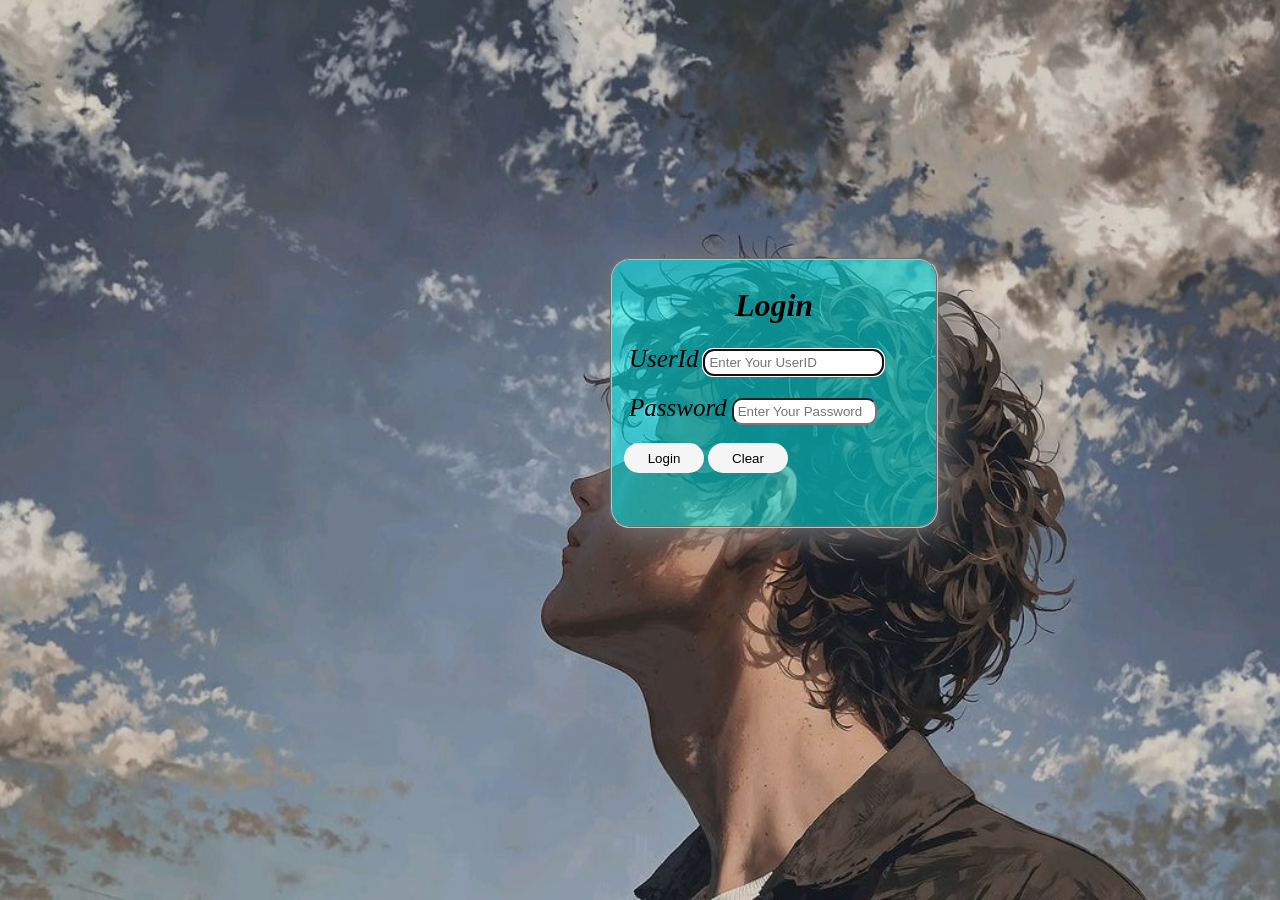
<file: index.html>
<html>
    <head>
        <title>
         Login
        </title>
        <img href="photo.jpg"  rel="icon">

    <script>
        function login() {
            let user = document.getElementById("userid").value;
            let pass = document.getElementById("password").value;

            if (user !== "" && isNaN(Number(user)) &&
                pass !== "" && !isNaN(Number(pass))) {

                window.location.href = "heart/index.html";

            } else {
                alert("Invalid User ID or Password!");
            }
        }

    </script>
    <style>
      .box {
    transition: transform 0.3s ease;
}

.box:hover {
    transform: translateY(-10px);
}
        #NS{
         margin-left:600px;
         margin-top: 250px ;
        }
        #km{
          background-color: rgba(0, 255, 255, 0.5);
          border-radius: 20px ;
          height: 250px ;
           width: 300px ;
            box-shadow: 5px 5px 35px gray;
        }
        #nn{
          text-align: center;
        }
        #ram{
          padding: 5px ;
          font-size:25px ;
        }
        #rama{
          padding: 5px ;
          font-size:25px ;
        }
        #userid{
          padding: 4px ;
           border-radius: 10px;
        }
         #password{
          padding: 4px ;
          width: 145px ;
          border-radius: 10px;
        }
        #pp{
          height: 30px;
          width: 80px ;
          border-radius:20px  ;
          background-color: whitesmoke;
          border: 5px  black;
          box-shadow: 0px, 0px, 0px, 30px  whitesmoke;
        }
        #cs{
            background-image:
        linear-gradient(rgba(0, 0, 0, 0.1), rgba(0, 0, 0, 0.1)),
        url("photo.jpg");
        
    background-size: cover;
    background-position: center;
    background-repeat: no-repeat;
        }
    </style>
    </head>
    <body id="cs">
        <div class="box" id="NS">
        <fieldset    id="km" >
            <legend ></legend>
            <form>
              <h1 id="nn"><i>Login</i></h1>
              
        
                 <label id="ram"><i>UserId</i></label><input  id="userid" type="text" placeholder="Enter Your UserID" required autofocus tabindex="1">
                 <br>
                 <br>
                 <label id="rama"><i>Password</i></label><input id="password" type="password" placeholder="Enter Your Password" required autofocus tabindex="2">
 <br>
                 <br>
                 <button id="pp" onclick="login()" type="button">Login</button>
              
                 <button id="pp" type="reset">Clear</button>
                 

            </form>
        </fieldset>
        </div>
    </body>
</html>
</file>
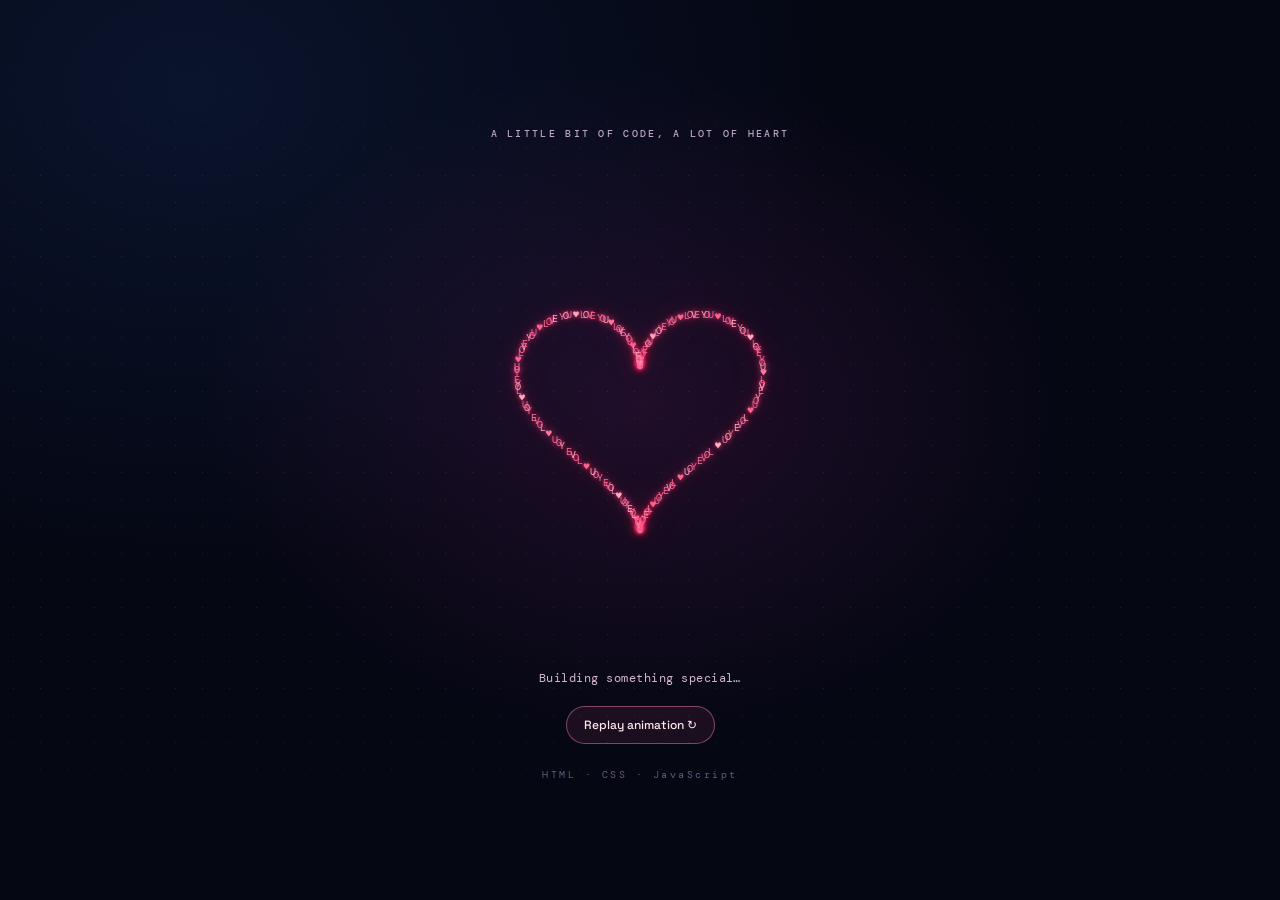
<file: heart/index.html>
<!DOCTYPE html>
<html lang="en">
<head>
  <meta charset="UTF-8" />
  <meta name="viewport" content="width=device-width, initial-scale=1.0" />
  <title>Text Heart Animation</title>
  <link rel="stylesheet" href="style.css" />
</head>
<body>
  <main class="scene">
    <div class="topline">A LITTLE BIT OF CODE, A LOT OF HEART</div>
    <section class="heart-stage" aria-label="Animated heart made of text">
      <div id="heart" class="heart" aria-hidden="true"></div>
    </section>
    <p class="caption" id="caption">Building something special…</p>
    <button id="replay" type="button">Replay animation ↻</button>
    <div class="hint">HTML · CSS · JavaScript</div>
  </main>
  <script src="script.js"></script>
</body>
</html>
</file>
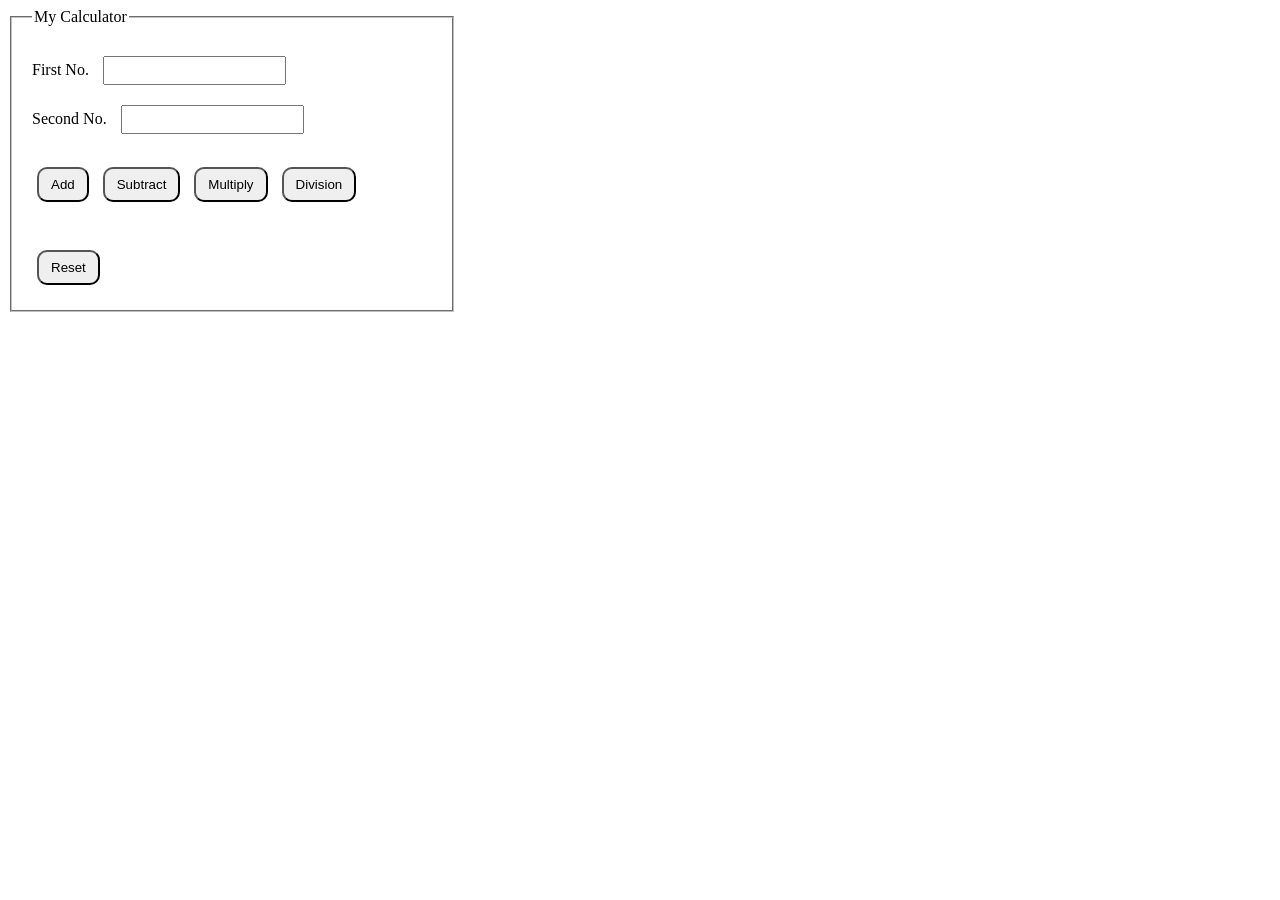
<file: heart/dn.html>
<!DOCTYPE html>
<html>
<head>
    <title>Calculator</title>

    <style>
        #bn {
            width: 400px;
            padding: 20px;
        }

        input[type="number"] {
            margin: 10px;
            padding: 5px;
        }

        input[type="button"] {
            margin: 5px;
            padding: 8px 12px;
            border-radius: 10px;
            cursor: pointer;
        }

        #result {
            font-size: 20px;
            color: green;
            font-weight: bold;
        }
    </style>

    <script>
        function calculate(operation) {
            let f_n = Number(document.getElementById("txt1").value);
            let s_n = Number(document.getElementById("txt2").value);
            let sum=f_n+s_n; 
            window.alert("Sum is :"+ sum); 
            /*let result;

            if (operation === "add") {
                result = f_n + s_n;
            }
            else if (operation === "subtract") {
                result = f_n - s_n;
            }
            else if (operation === "multiply") {
                result = f_n * s_n;
            }
            else if (operation === "divide") {
                if (s_n === 0) {
                    alert("Cannot divide by zero!");
                    return;
                }
                result = f_n / s_n;
            } */

            document.getElementById("result").innerText =
                "Result: " + result;
        }

        function resetCalc() {
            document.getElementById("txt1").value = "";
            document.getElementById("txt2").value = "";
            document.getElementById("result").innerText = "";
        }
    </script>
</head>

<body>
    <fieldset id="bn">
        <legend>My Calculator</legend>

        First No.
        <input type="number" id="txt1">
        <br>

        Second No.
        <input type="number" id="txt2">
        <br><br>

        <input type="button" value="Add"
            onclick="calculate('add')">

        <input type="button" value="Subtract"
            onclick="calculate('subtract')">

        <input type="button" value="Multiply"
            onclick="calculate('multiply')">

        <input type="button" value="Division"
            onclick="calculate('divide')">

        <br><br>

        <p id="result"></p>

        <input type="button" value="Reset"
            onclick="resetCalc()">
    </fieldset>
</body>
</html>
</file>
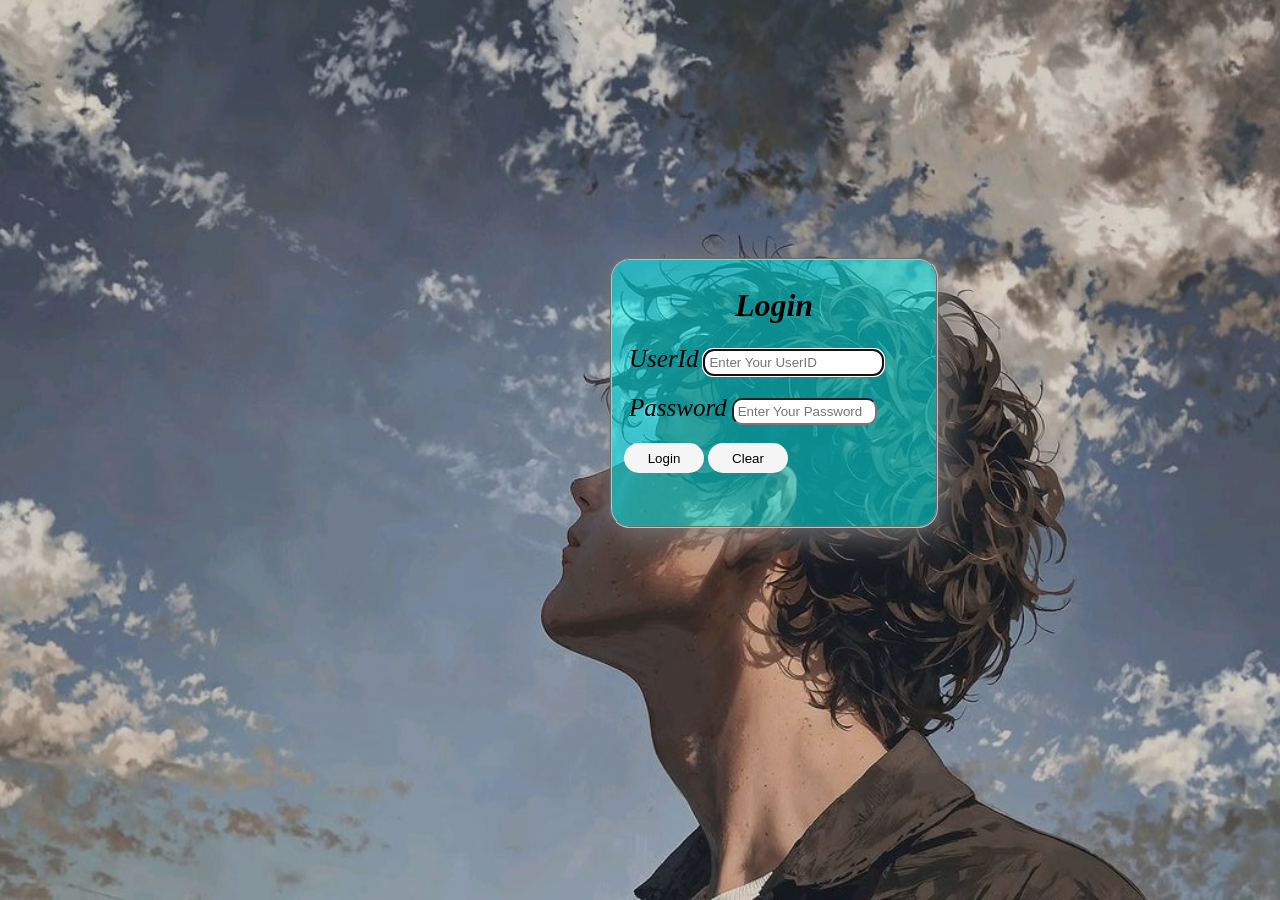
<file: heart/ll.html>
<html>
    <head>
        <title>
         Login
        </title>
        <img href="photo.jpg"  rel="icon">

    <script>
        function login() {
            let user = document.getElementById("userid").value;
            let pass = document.getElementById("password").value;

            if (user !== "" && isNaN(Number(user)) &&
                pass !== "" && !isNaN(Number(pass))) {

                window.location.href = "./index.html";

            } else {
                alert("Invalid User ID or Password!");
            }
        }

    </script>
    <style>
      .box {
    transition: transform 0.3s ease;
}

.box:hover {
    transform: translateY(-10px);
}
        #NS{
         margin-left:600px;
         margin-top: 250px ;
        }
        #km{
          background-color: rgba(0, 255, 255, 0.5);
          border-radius: 20px ;
          height: 250px ;
           width: 300px ;
            box-shadow: 5px 5px 35px gray;
        }
        #nn{
          text-align: center;
        }
        #ram{
          padding: 5px ;
          font-size:25px ;
        }
        #rama{
          padding: 5px ;
          font-size:25px ;
        }
        #userid{
          padding: 4px ;
           border-radius: 10px;
        }
         #password{
          padding: 4px ;
          width: 145px ;
          border-radius: 10px;
        }
        #pp{
          height: 30px;
          width: 80px ;
          border-radius:20px  ;
          background-color: whitesmoke;
          border: 5px  black;
          box-shadow: 0px, 0px, 0px, 30px  whitesmoke;
        }
        #cs{
            background-image:
        linear-gradient(rgba(0, 0, 0, 0.1), rgba(0, 0, 0, 0.1)),
        url("photo.jpg");
        
    background-size: cover;
    background-position: center;
    background-repeat: no-repeat;
        }
    </style>
    </head>
    <body id="cs">
        <div class="box" id="NS">
        <fieldset    id="km" >
            <legend ></legend>
            <form>
              <h1 id="nn"><i>Login</i></h1>
              
        
                 <label id="ram"><i>UserId</i></label><input  id="userid" type="text" placeholder="Enter Your UserID" required autofocus tabindex="1">
                 <br>
                 <br>
                 <label id="rama"><i>Password</i></label><input id="password" type="password" placeholder="Enter Your Password" required autofocus tabindex="2">
 <br>
                 <br>
                 <button id="pp" onclick="login()" type="button">Login</button>
              
                 <button id="pp" type="reset">Clear</button>
                 

            </form>
        </fieldset>
        </div>
    </body>
</html>
</file>
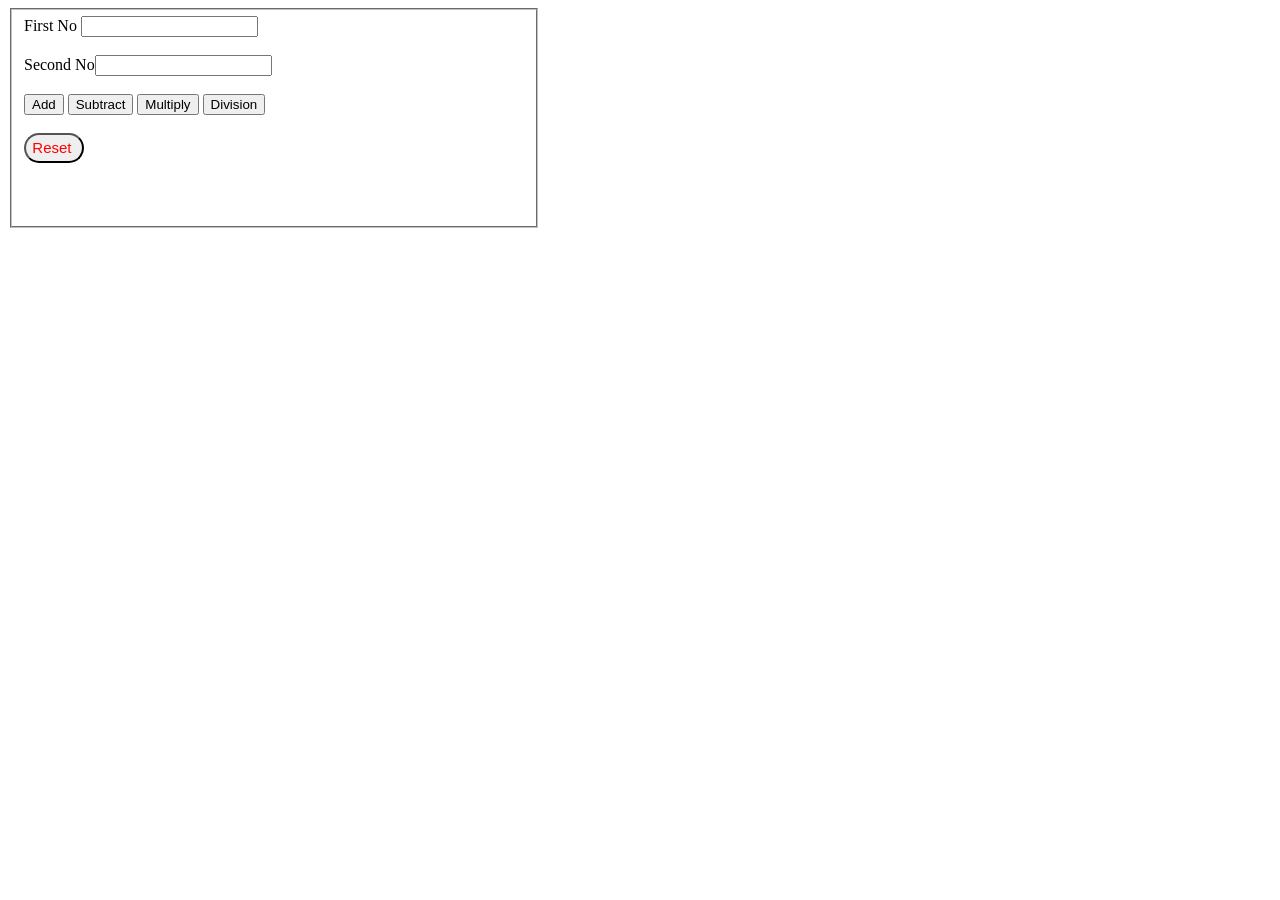
<file: heart/nn.html>
<html>
    <head>
        <title>Calculator</title>
        <script>
            function Add()
            {
                let f_n= document.getElementById("txt1").value;
                let S_n= document.getElementByID("txt2").value ; 
                let sum=f_n+S_n ; 
                window.alert("Sum is :"+sum); 
            }
            function ds()
            {
                window.alert(document.getElementById("txt1"));
            }
        </script>
        <style>
            #bn{
                width: 500px ;
                height: 200px ;
            }
            #btn{
                height: 30px;
                width: 60px;
                color: red;
                font-size: 15px ;
                border-radius: 20px ;
            }
        </style>
    </head>
    <body>
        <fieldset id="bn">
        
       First No <input type="number" id="txt1" >
       <br>
    </br>
       Second No<input type="number" id="txt2">
        
        <br>
        <br>

        <input type="button" value="Add"  id="btn1" name="btn"  onclick="ds()">
        <input type="button" value="Subtract" >
        <input type="button" value="Multiply" >
        <input type="button" value="Division" >
<br>
<br>

        <input type="button" id="btn" name="btn" value="Reset " onclick="popup()">
    </fieldset>
    </body>
</html>
</file>
<file: heart/style.css>
@import url('https://fonts.googleapis.com/css2?family=DM+Mono:wght@400;500&family=Space+Grotesk:wght@400;500;600;700&display=swap');

:root {
  color-scheme: dark;
  --bg: #050713;
  --pink: #ff668f;
  --hot-pink: #ff9bb4;
  --text: #f7eaf0;
}

* { box-sizing: border-box; }

body {
  margin: 0;
  min-height: 100vh;
  display: grid;
  place-items: center;
  overflow: hidden;
  background:
    radial-gradient(ellipse at 50% 45%, rgba(70, 23, 72, .42), transparent 48%),
    radial-gradient(ellipse at 15% 10%, rgba(22, 54, 111, .28), transparent 42%),
    var(--bg);
  color: var(--text);
  font-family: 'Space Grotesk', system-ui, sans-serif;
}

body::before {
  content: "";
  position: fixed;
  inset: 0;
  pointer-events: none;
  opacity: .16;
  background-image: radial-gradient(rgba(255,255,255,.65) .7px, transparent .7px);
  background-size: 27px 27px;
  mask-image: linear-gradient(transparent, black 20%, black 80%, transparent);
}

.scene {
  width: min(94vw, 820px);
  min-height: 92vh;
  display: flex;
  flex-direction: column;
  align-items: center;
  justify-content: center;
  padding: 26px 12px 20px;
  text-align: center;
  position: relative;
}

.topline {
  color: #bba5c8;
  font: 500 10px/1.5 'DM Mono', monospace;
  letter-spacing: .23em;
  margin-bottom: 8px;
}

.heart-stage {
  width: min(88vw, 610px);
  height: min(67vh, 520px);
  min-height: 310px;
  display: grid;
  place-items: center;
  position: relative;
}

.heart {
  position: relative;
  width: 100%;
  height: 100%;
  overflow: visible;
  filter: drop-shadow(0 0 13px rgba(255, 70, 126, .15));
}

.heart-char {
  position: absolute;
  left: 0;
  top: 0;
  white-space: pre;
  color: var(--pink);
  font-family: 'DM Mono', monospace;
  font-size: clamp(7px, 1.05vw, 10px);
  line-height: 1;
  opacity: 0;
  transform: translate(-50%, -50%) scale(.45);
  animation: appear .34s cubic-bezier(.16, .8, .3, 1.15) forwards;
  text-shadow: 0 0 5px rgba(255, 84, 139, .9), 0 0 14px rgba(255, 43, 113, .5);
  user-select: none;
}

.heart-char:nth-child(3n) { color: #ffb0c2; }
.heart-char:nth-child(5n) { color: #ff7ba0; text-shadow: 0 0 8px rgba(255, 105, 157, .95); }

.caption {
  margin: 0 0 17px;
  min-height: 20px;
  color: #d4b8d2;
  font: 12px/1.5 'DM Mono', monospace;
  letter-spacing: .04em;
}

button {
  appearance: none;
  border: 1px solid rgba(255, 143, 180, .45);
  color: #ffeaf1;
  background: rgba(255, 91, 145, .09);
  border-radius: 999px;
  padding: 10px 17px;
  font: 500 12px 'Space Grotesk', sans-serif;
  cursor: pointer;
  transition: transform .2s ease, background .2s ease, border-color .2s ease;
}
button:hover { background: rgba(255, 91, 145, .2); border-color: var(--pink); transform: translateY(-2px); }
button:active { transform: translateY(0); }

.hint {
  margin-top: 24px;
  color: #655b7b;
  font: 10px 'DM Mono', monospace;
  letter-spacing: .25em;
}

@keyframes appear {
  0% { opacity: 0; transform: translate(-50%, -50%) scale(.4); }
  70% { opacity: 1; transform: translate(-50%, -50%) scale(1.14); }
  100% { opacity: 1; transform: translate(-50%, -50%) scale(1); }
}

@media (max-width: 520px) {
  .heart-stage { height: 52vh; min-height: 280px; }
  .topline { font-size: 8px; letter-spacing: .15em; }
  .heart-char { font-size: 7px; }
  .caption { font-size: 10px; }
}

@media (prefers-reduced-motion: reduce) {
  .heart-char { animation-duration: .01ms; }
  button { transition: none; }
}
</file>
